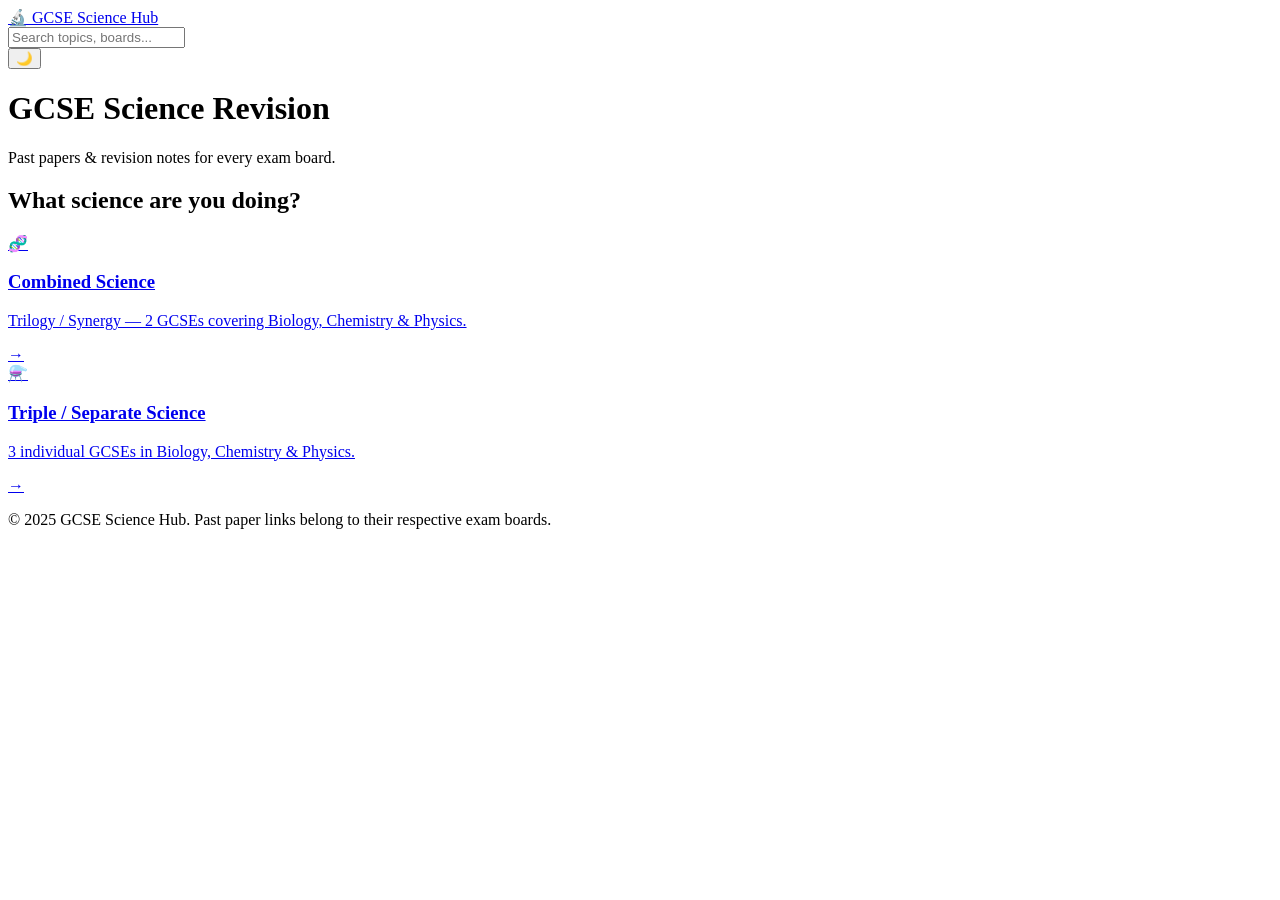
<file: index.html>
<!DOCTYPE html>
<html lang="en" data-theme="light">
<head>
  <meta charset="UTF-8" />
  <meta name="viewport" content="width=device-width, initial-scale=1.0" />
  <title>GCSE Science Hub</title>
  <link rel="stylesheet" href="css/style.css" />
</head>
<body>

  <!-- NAVBAR -->
  <nav class="navbar">
    <a href="index.html" class="logo">🔬 GCSE Science Hub</a>
    <div class="nav-right">
      <div class="search-container">
        <input type="text" id="searchBar" placeholder="Search topics, boards..." />
        <div id="searchResults" class="search-results"></div>
      </div>
      <button id="themeToggle" class="theme-btn" aria-label="Toggle dark mode">🌙</button>
    </div>
  </nav>

  <!-- HERO -->
  <header class="hero">
    <h1>GCSE Science Revision</h1>
    <p>Past papers & revision notes for every exam board.</p>
  </header>

  <!-- CHOOSE PATH -->
  <main class="container">
    <h2 class="section-title">What science are you doing?</h2>
    <div class="card-grid two-col">
      <a href="combined.html" class="card card-combined">
        <div class="card-icon">🧬</div>
        <h3>Combined Science</h3>
        <p>Trilogy / Synergy — 2 GCSEs covering Biology, Chemistry & Physics.</p>
        <span class="card-arrow">→</span>
      </a>
      <a href="triple.html" class="card card-triple">
        <div class="card-icon">⚗️</div>
        <h3>Triple / Separate Science</h3>
        <p>3 individual GCSEs in Biology, Chemistry & Physics.</p>
        <span class="card-arrow">→</span>
      </a>
    </div>
  </main>

  <footer class="footer">
    <p>© 2025 GCSE Science Hub. Past paper links belong to their respective exam boards.</p>
  </footer>

  <script src="js/main.js"></script>
</body>
</html>
</file>
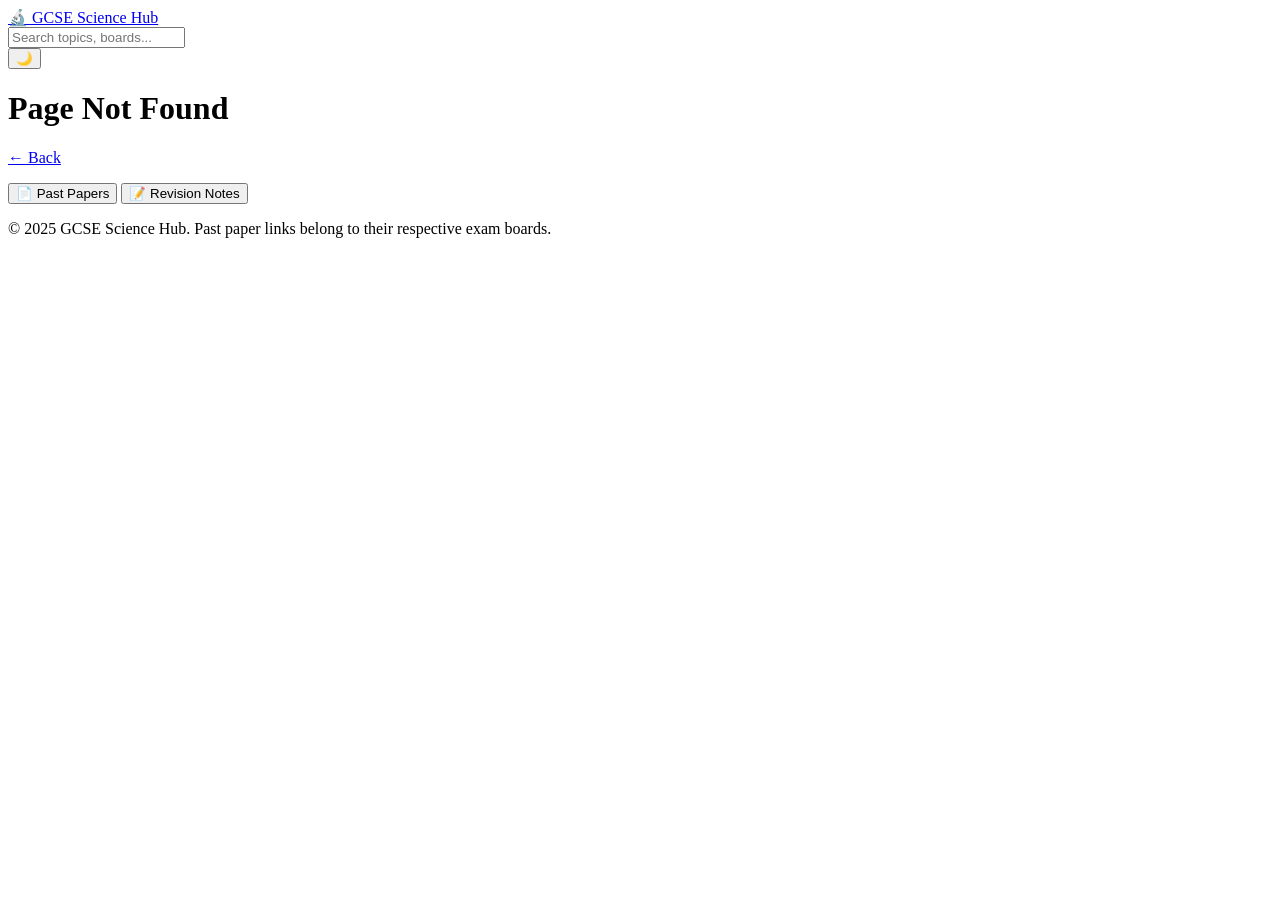
<file: board.html>
<!DOCTYPE html>
<html lang="en" data-theme="light">
<head>
  <meta charset="UTF-8" />
  <meta name="viewport" content="width=device-width, initial-scale=1.0" />
  <title>GCSE Science Hub</title>
  <link rel="stylesheet" href="css/style.css" />
</head>
<body>

  <nav class="navbar">
    <a href="index.html" class="logo">🔬 GCSE Science Hub</a>
    <div class="nav-right">
      <div class="search-container">
        <input type="text" id="searchBar" placeholder="Search topics, boards..." />
        <div id="searchResults" class="search-results"></div>
      </div>
      <button id="themeToggle" class="theme-btn" aria-label="Toggle dark mode">🌙</button>
    </div>
  </nav>

  <header class="hero hero-small">
    <h1 id="pageTitle">Loading...</h1>
    <p id="pageBack"><a href="index.html">← Back</a></p>
  </header>

  <main class="container">
    <div class="tabs">
      <button class="tab-btn active" data-tab="papers">📄 Past Papers</button>
      <button class="tab-btn" data-tab="notes">📝 Revision Notes</button>
    </div>

    <section id="papers" class="tab-content active"></section>
    <section id="notes" class="tab-content"></section>
  </main>

  <footer class="footer">
    <p>© 2025 GCSE Science Hub. Past paper links belong to their respective exam boards.</p>
  </footer>

  <script src="js/main.js"></script>
</body>
</html>
</file>
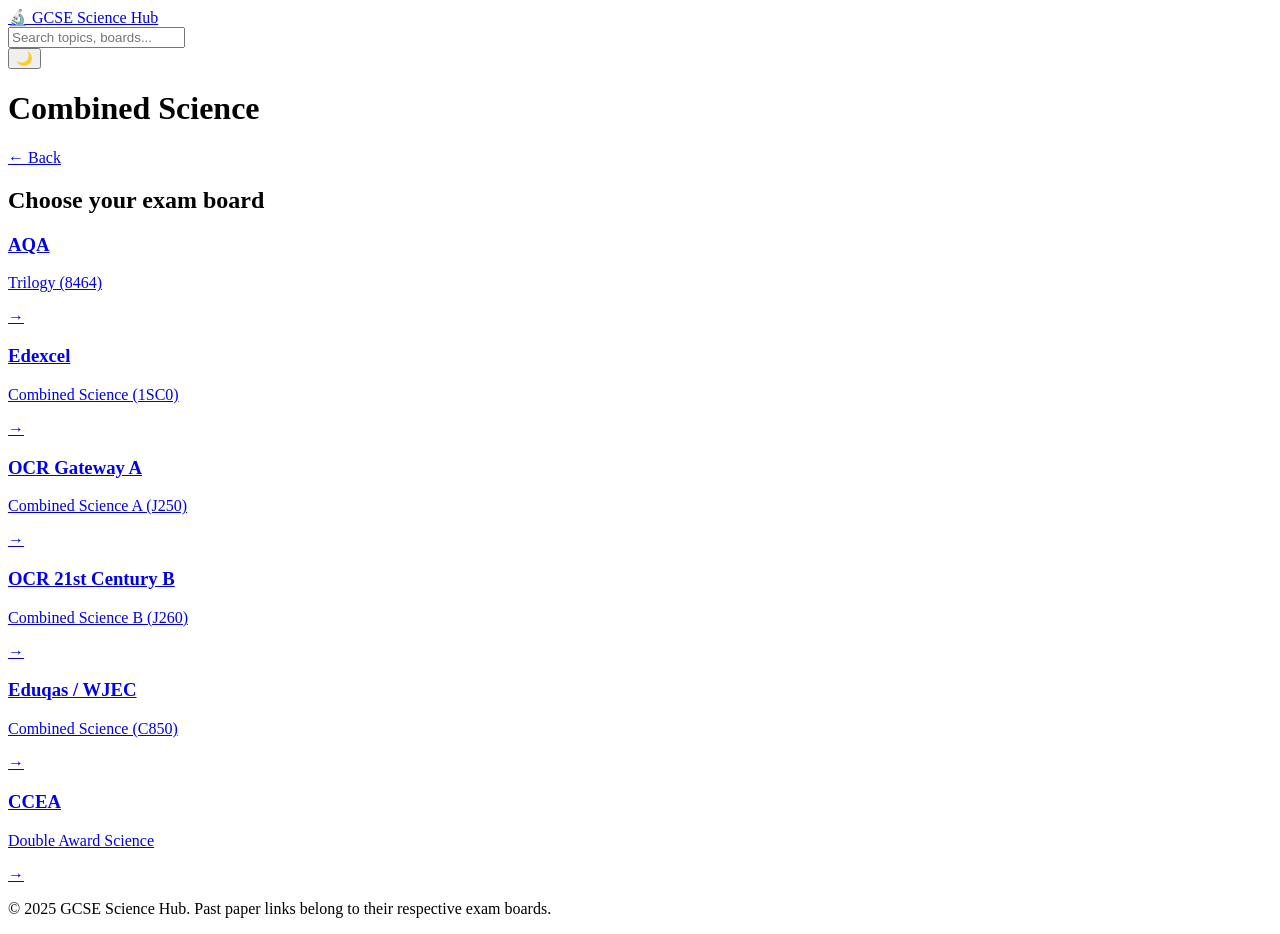
<file: combined.html>
<!DOCTYPE html>
<html lang="en" data-theme="light">
<head>
  <meta charset="UTF-8" />
  <meta name="viewport" content="width=device-width, initial-scale=1.0" />
  <title>Combined Science — GCSE Science Hub</title>
  <link rel="stylesheet" href="css/style.css" />
</head>
<body>

  <nav class="navbar">
    <a href="index.html" class="logo">🔬 GCSE Science Hub</a>
    <div class="nav-right">
      <div class="search-container">
        <input type="text" id="searchBar" placeholder="Search topics, boards..." />
        <div id="searchResults" class="search-results"></div>
      </div>
      <button id="themeToggle" class="theme-btn" aria-label="Toggle dark mode">🌙</button>
    </div>
  </nav>

  <header class="hero hero-small">
    <h1>Combined Science</h1>
    <p><a href="index.html">← Back</a></p>
  </header>

  <main class="container">
    <h2 class="section-title">Choose your exam board</h2>
    <div class="card-grid three-col">
      <a href="board.html?type=combined&board=aqa" class="card board-card">
        <h3>AQA</h3><p>Trilogy (8464)</p><span class="card-arrow">→</span>
      </a>
      <a href="board.html?type=combined&board=edexcel" class="card board-card">
        <h3>Edexcel</h3><p>Combined Science (1SC0)</p><span class="card-arrow">→</span>
      </a>
      <a href="board.html?type=combined&board=ocr-a" class="card board-card">
        <h3>OCR Gateway A</h3><p>Combined Science A (J250)</p><span class="card-arrow">→</span>
      </a>
      <a href="board.html?type=combined&board=ocr-b" class="card board-card">
        <h3>OCR 21st Century B</h3><p>Combined Science B (J260)</p><span class="card-arrow">→</span>
      </a>
      <a href="board.html?type=combined&board=eduqas" class="card board-card">
        <h3>Eduqas / WJEC</h3><p>Combined Science (C850)</p><span class="card-arrow">→</span>
      </a>
      <a href="board.html?type=combined&board=ccea" class="card board-card">
        <h3>CCEA</h3><p>Double Award Science</p><span class="card-arrow">→</span>
      </a>
    </div>
  </main>

  <footer class="footer">
    <p>© 2025 GCSE Science Hub. Past paper links belong to their respective exam boards.</p>
  </footer>

  <script src="js/main.js"></script>
</body>
</html>
</file>
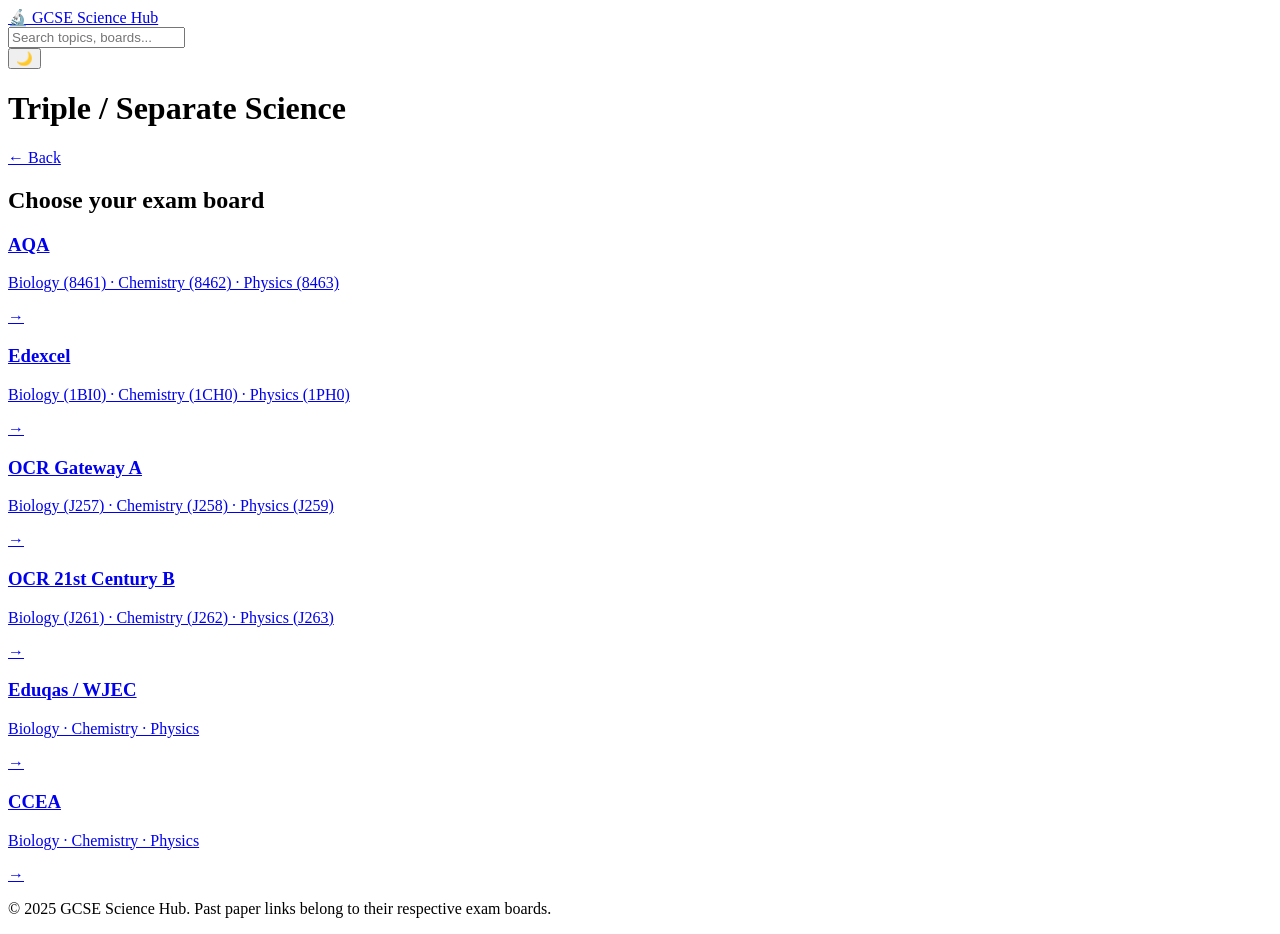
<file: triple.html>
<!DOCTYPE html>
<html lang="en" data-theme="light">
<head>
  <meta charset="UTF-8" />
  <meta name="viewport" content="width=device-width, initial-scale=1.0" />
  <title>Triple Science — GCSE Science Hub</title>
  <link rel="stylesheet" href="css/style.css" />
</head>
<body>

  <nav class="navbar">
    <a href="index.html" class="logo">🔬 GCSE Science Hub</a>
    <div class="nav-right">
      <div class="search-container">
        <input type="text" id="searchBar" placeholder="Search topics, boards..." />
        <div id="searchResults" class="search-results"></div>
      </div>
      <button id="themeToggle" class="theme-btn" aria-label="Toggle dark mode">🌙</button>
    </div>
  </nav>

  <header class="hero hero-small">
    <h1>Triple / Separate Science</h1>
    <p><a href="index.html">← Back</a></p>
  </header>

  <main class="container">
    <h2 class="section-title">Choose your exam board</h2>
    <div class="card-grid three-col">
      <a href="board.html?type=triple&board=aqa" class="card board-card">
        <h3>AQA</h3><p>Biology (8461) · Chemistry (8462) · Physics (8463)</p><span class="card-arrow">→</span>
      </a>
      <a href="board.html?type=triple&board=edexcel" class="card board-card">
        <h3>Edexcel</h3><p>Biology (1BI0) · Chemistry (1CH0) · Physics (1PH0)</p><span class="card-arrow">→</span>
      </a>
      <a href="board.html?type=triple&board=ocr-a" class="card board-card">
        <h3>OCR Gateway A</h3><p>Biology (J257) · Chemistry (J258) · Physics (J259)</p><span class="card-arrow">→</span>
      </a>
      <a href="board.html?type=triple&board=ocr-b" class="card board-card">
        <h3>OCR 21st Century B</h3><p>Biology (J261) · Chemistry (J262) · Physics (J263)</p><span class="card-arrow">→</span>
      </a>
      <a href="board.html?type=triple&board=eduqas" class="card board-card">
        <h3>Eduqas / WJEC</h3><p>Biology · Chemistry · Physics</p><span class="card-arrow">→</span>
      </a>
      <a href="board.html?type=triple&board=ccea" class="card board-card">
        <h3>CCEA</h3><p>Biology · Chemistry · Physics</p><span class="card-arrow">→</span>
      </a>
    </div>
  </main>

  <footer class="footer">
    <p>© 2025 GCSE Science Hub. Past paper links belong to their respective exam boards.</p>
  </footer>

  <script src="js/main.js"></script>
</body>
</html>
</file>
<file: css/style.css>
/* ========== PMT LINK CARDS ========== */
.pmt-link-card {
  display: flex;
  align-items: center;
  justify-content: space-between;
  background: var(--bg-card);
  border: 1px solid var(--border);
  border-radius: var(--radius);
  padding: 20px 24px;
  gap: 16px;
  flex-wrap: wrap;
  transition: box-shadow var(--transition);
}
.pmt-link-card:hover { box-shadow: var(--shadow); }

.pmt-link-info h3 { font-size: 1.05rem; margin-bottom: 4px; }
.pmt-link-info p  { color: var(--text-muted); font-size: 0.88rem; }

.pmt-btn {
  display: inline-block;
  padding: 10px 22px;
  background: #1a73e8;
  color: #fff !important;
  border-radius: 8px;
  font-weight: 600;
  font-size: 0.92rem;
  white-space: nowrap;
  text-decoration: none !important;
  transition: background var(--transition);
}
.pmt-btn:hover { background: #1558b0; }

[data-theme="dark"] .pmt-btn       { background: #2997ff; }
[data-theme="dark"] .pmt-btn:hover { background: #40a9ff; }

/* ========== NOTES CTA ========== */
.notes-cta {
  display: flex;
  align-items: center;
  justify-content: space-between;
  background: var(--bg-card);
  border: 2px solid var(--accent);
  border-radius: var(--radius);
  padding: 28px;
  gap: 20px;
  flex-wrap: wrap;
  margin-bottom: 36px;
}
.notes-cta-text h3 { font-size: 1.2rem; margin-bottom: 6px; }
.notes-cta-text p  { color: var(--text-muted); font-size: 0.92rem; max-width: 560px; }

.notes-btn {
  font-size: 1rem;
  padding: 14px 28px;
}

.inline-note-link {
  display: inline-block;
  margin-top: 8px;
  font-size: 0.88rem;
  font-weight: 600;
}

/* ========== MOBILE OVERRIDES ========== */
@media (max-width: 640px) {
  .notes-cta { padding: 20px 16px; }
  .pmt-link-card { padding: 16px; }
}
</file>
